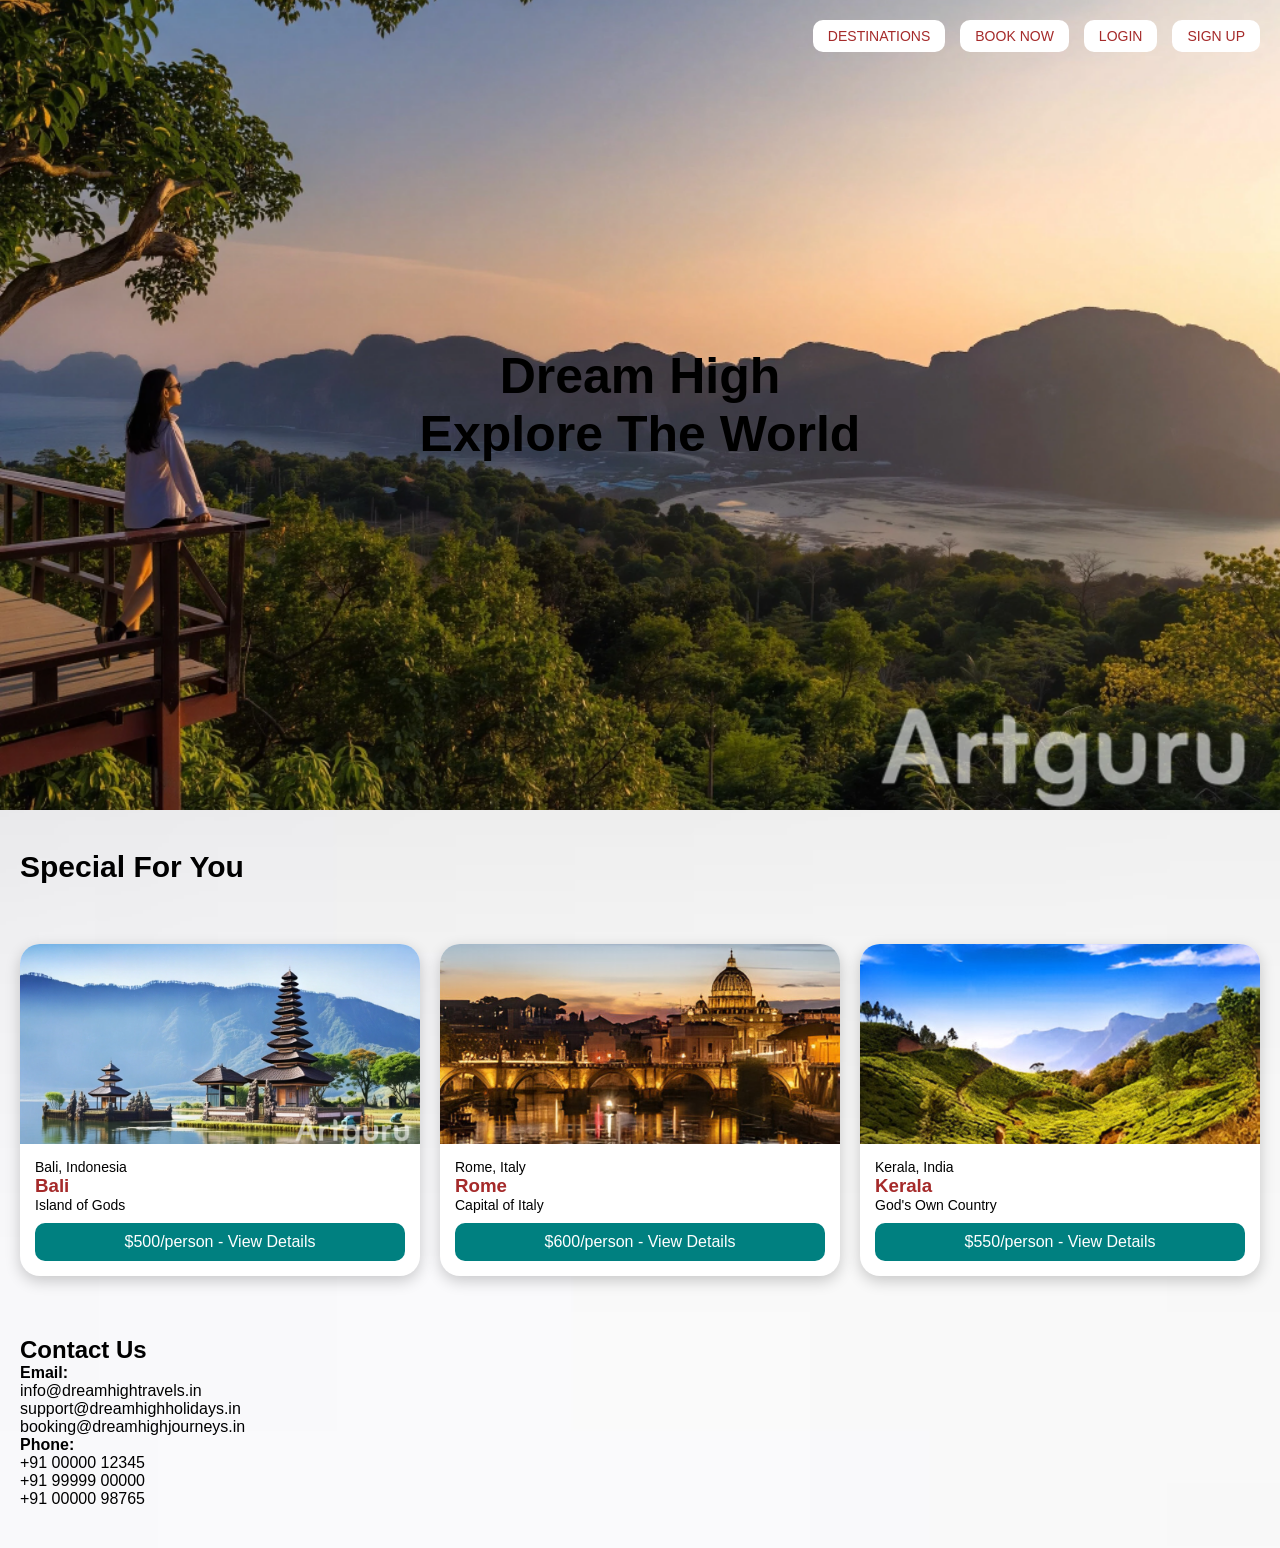
<file: index.html>
<!DOCTYPE html>
<html>
<head>
<title>Vaishnavi Thakur</title>

<meta name="viewport" content="width=device-width, initial-scale=1.0">

<style>
*{
  margin:0;
  padding:0;
  box-sizing:border-box;
  font-family: Poppins, sans-serif;
}

body{
  background:url("images/port.jpg") no-repeat center/cover;
}
       
.box{
  background:url("images/travel.jpg") no-repeat center/cover;
  min-height:90vh;
  display:flex;
  flex-direction:column;
  justify-content:center;
  align-items:center;
  position:relative;
  text-align:center;
  padding:20px;
}

.button{
  position:absolute;
  top:20px;
  right:20px;
  display:flex;
  gap:15px;
  flex-wrap:wrap;
}

.button a{
  text-decoration:none;
  background:white;
  padding:8px 15px;
  border-radius:10px;
  font-size:14px;
  color:brown;
}

.design{
  font-size:50px;
  color:black;
}

.section-title{
  font-size:30px;
  font-weight:bold;
  margin:40px 20px;
}
       
.cards{
  display:grid;
  grid-template-columns: repeat(3,1fr);
  gap:20px;
  padding:20px;
}

.card{
  background:white;
  border-radius:20px;
  overflow:hidden;
  box-shadow:0 5px 15px rgba(0,0,0,0.2);
}

.card-img{
  height:200px;
  background-size:cover;
  background-position:center;
}

.card-content{
  padding:15px;
}

.card-content h3{
  color:brown;
}

.card-content p{
  font-size:14px;
}

.price-btn{
  margin-top:10px;
  background:teal;
  color:white;
  border:none;
  padding:10px;
  width:100%;
  border-radius:10px;
  font-size:16px;
  cursor:pointer;
}

.contact{
  padding:40px 20px;
}

@media(max-width:1024px){
  .cards{
    grid-template-columns: repeat(2,1fr);
  }
}

@media(max-width:768px){
  .design{
    font-size:32px;
  }

  .cards{
    grid-template-columns:1fr;
  }

  .button{
    justify-content:center;
    right:0;
    left:0;
  }
}
</style>
</head>

<body>

<div class="box">
  <div class="button">
    <a href="destinations.html">DESTINATIONS</a>
    <a href="book.html">BOOK NOW</a>
    <a href="login1.html">LOGIN</a>
    <a href="sign.html">SIGN UP</a>
  </div>

  <h1 class="design">Dream High<br>Explore The World</h1>
</div>

<h2 class="section-title">Special For You</h2>

<div class="cards">

  <div class="card">
    <div class="card-img" style="background-image:url('images/bali.jpg')"></div>
    <div class="card-content">
      <p>Bali, Indonesia</p>
      <h3>Bali</h3>
      <p>Island of Gods</p>
      <button class="price-btn">$500/person - View Details</button>
    </div>
  </div>

  <div class="card">
    <div class="card-img" style="background-image:url('images/rome.jpg')"></div>
    <div class="card-content">
      <p>Rome, Italy</p>
      <h3>Rome</h3>
      <p>Capital of Italy</p>
      <button class="price-btn">$600/person - View Details</button>
    </div>
  </div>

  <div class="card">
    <div class="card-img" style="background-image:url('images/kerala.jpg')"></div>
    <div class="card-content">
      <p>Kerala, India</p>
      <h3>Kerala</h3>
      <p>God's Own Country</p>
      <button class="price-btn">$550/person - View Details</button>
    </div>
  </div>

</div>

<!-- CONTACT -->
<div class="contact">
  <h2>Contact Us</h2>

  <p><b>Email:</b></p>
  <p>
    info@dreamhightravels.in<br>
    support@dreamhighholidays.in<br>
    booking@dreamhighjourneys.in
  </p>

  <p><b>Phone:</b></p>
  <p>
    +91 00000 12345<br>
    +91 99999 00000<br>
    +91 00000 98765
  </p>
</div>

</body>
</html>
</file>
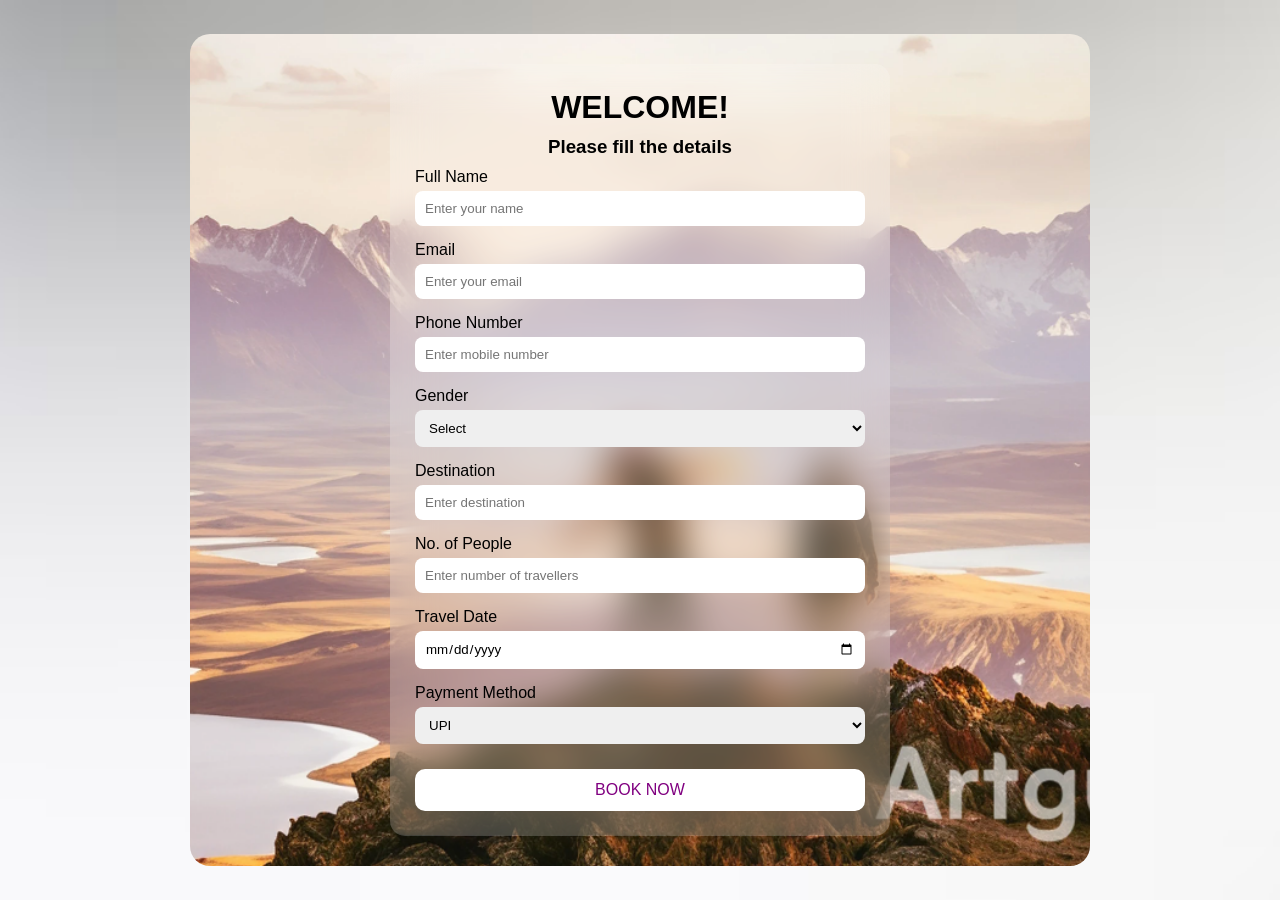
<file: book.html>
<!DOCTYPE html>
<html>
<head>
<title>Booking</title>

<meta name="viewport" content="width=device-width, initial-scale=1.0">

<style>
*{
  margin:0;
  padding:0;
  box-sizing:border-box;
  font-family:Poppins, sans-serif;
}

body{
  background:url("images/port.jpg") no-repeat center/cover;
  min-height:100vh;
  display:flex;
  justify-content:center;
  align-items:center;
  padding:20px;
}

.box{
  width:100%;
  max-width:900px;
  background:url("images/book.jpg") no-repeat center/cover;
  border-radius:20px;
  padding:30px 20px;
  display:flex;
  justify-content:center;
}

.head{
  width:100%;
  max-width:500px;
  backdrop-filter:blur(20px);
  background:rgba(255,255,255,0.2);
  border-radius:15px;
  padding:25px;
}

h1, h3{
  text-align:center;
  margin-bottom:10px;
}

.row{
  display:flex;
  flex-direction:column;
  margin-bottom:15px;
}

label{
  margin-bottom:5px;
  font-weight:500;
}

input, select{
  width:100%;
  padding:10px;
  border-radius:8px;
  border:none;
  outline:none;
}

button{
  width:100%;
  padding:12px;
  border:none;
  border-radius:10px;
  font-size:16px;
  background:white;
  color:purple;
  cursor:pointer;
  margin-top:10px;
}

button:hover{
  background:purple;
  color:white;
}

@media(min-width:768px){
  .row-inline{
    display:flex;
    gap:10px;
  }

  .row-inline > div{
    flex:1;
  }
}
</style>

<script>
function booking(){
    const FullName = document.forms["book"]["bname"].value.trim();
    const Email = document.forms["book"]["bemail"].value.trim();
    const Phoneno = document.forms["book"]["bnum"].value.trim();
    const People = document.forms["book"]["btravellers"].value.trim();
    const TravelDate = document.forms["book"]["btravel"].value.trim();
    const Destination = document.forms["book"]["bdestination"].value.trim();
    const Gender = document.forms["book"]["bgender"].value;

    if(!FullName || !Email || !Phoneno || !People || !TravelDate || !Destination || !Gender){
        alert("Enter all the fields");
        return false;
    }

    if(isNaN(Phoneno)){
        alert("Enter mobile number in numbers only");
        return false;
    }

    if(Phoneno.length !== 10){
        alert("Enter 10 digit mobile number");
        return false;
    }

    alert("🎉 Booking successful! Enjoy your trip.");
    window.location.href = "index.html";
    return true;
}
</script>

</head>

<body>

<div class="box">
  <div class="head">

    <h1>WELCOME!</h1>
    <h3>Please fill the details</h3>

    <form name="book" onsubmit="return booking()">

      <div class="row">
        <label>Full Name</label>
        <input type="text" name="bname" placeholder="Enter your name">
      </div>

      <div class="row">
        <label>Email</label>
        <input type="email" name="bemail" placeholder="Enter your email">
      </div>

      <div class="row">
        <label>Phone Number</label>
        <input type="text" name="bnum" placeholder="Enter mobile number">
      </div>

      <div class="row">
        <label>Gender</label>
        <select name="bgender">
          <option value="">Select</option>
          <option>Male</option>
          <option>Female</option>
          <option>Others</option>
        </select>
      </div>

      <div class="row">
        <label>Destination</label>
        <input type="text" name="bdestination" placeholder="Enter destination">
      </div>

      <div class="row">
        <label>No. of People</label>
        <input type="number" name="btravellers" placeholder="Enter number of travellers">
      </div>

      <div class="row">
        <label>Travel Date</label>
        <input type="date" name="btravel">
      </div>

      <div class="row">
        <label>Payment Method</label>
        <select>
          <option>UPI</option>
          <option>Debit Card</option>
          <option>Credit Card</option>
          <option>Net Banking</option>
        </select>
      </div>

      <button type="submit">BOOK NOW</button>

    </form>

  </div>
</div>

</body>
</html>
</file>
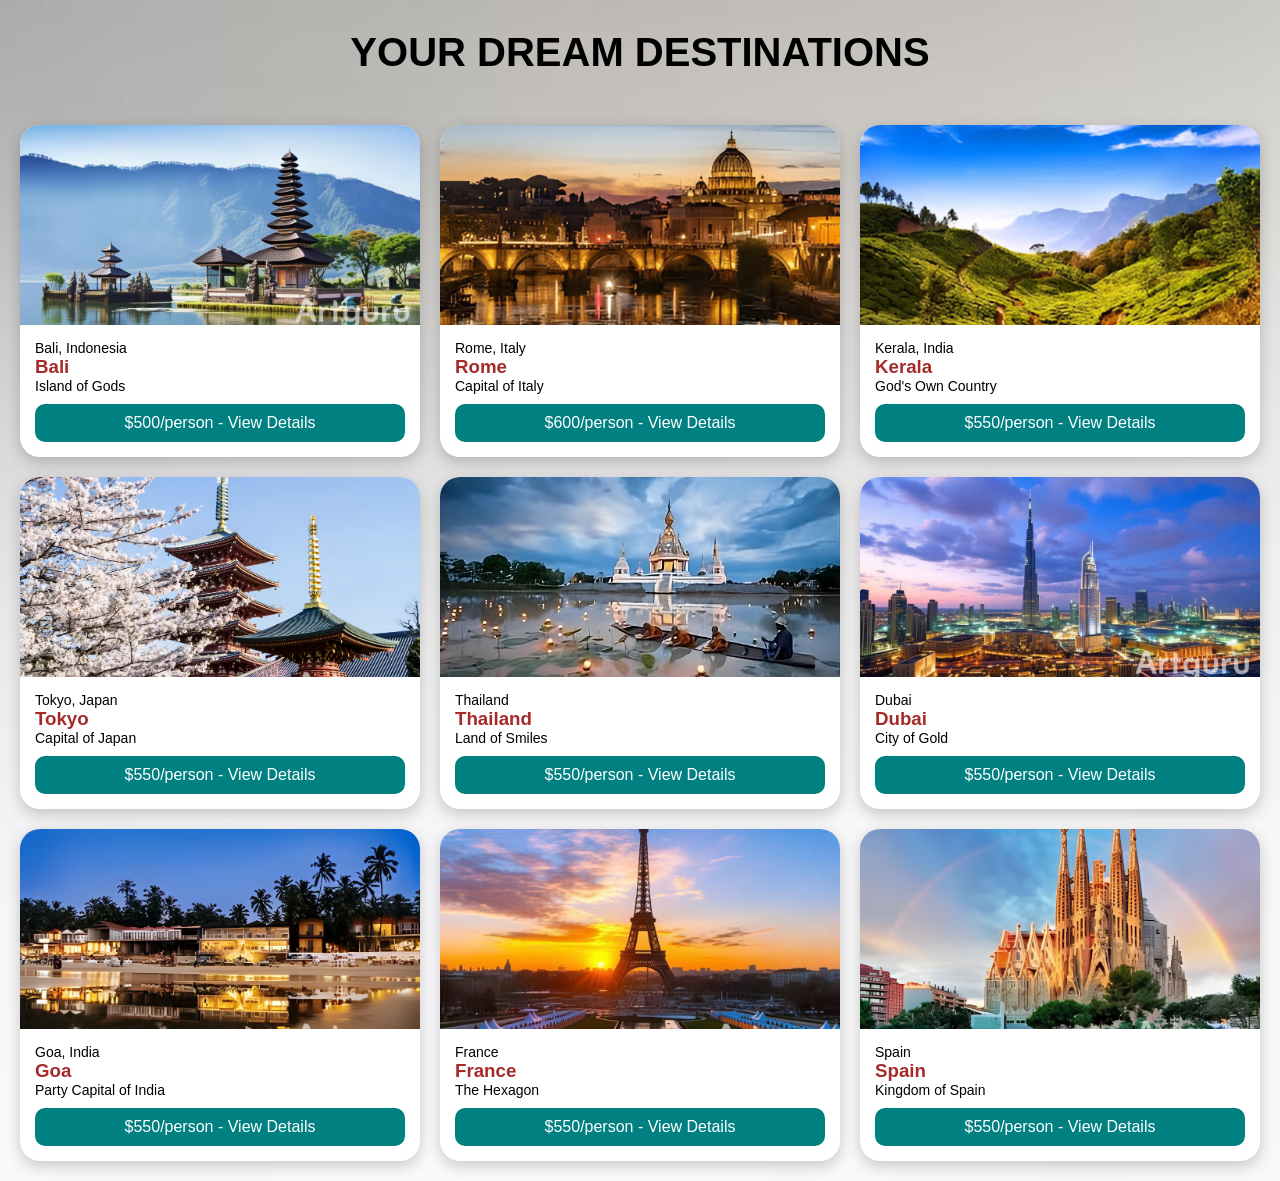
<file: destinations.html>
<!DOCTYPE html>
<html>
<head>
<title>Destinations</title>

<meta name="viewport" content="width=device-width, initial-scale=1.0">

<style>
*{
  margin:0;
  padding:0;
  box-sizing:border-box;
  font-family:Poppins, sans-serif;
}

body{
  background:url("images/port.jpg") no-repeat center/cover;
}

h1{
  text-align:center;
  font-size:40px;
  margin:30px 10px;
}

.container{
  display:grid;
  grid-template-columns: repeat(3,1fr);
  gap:20px;
  padding:20px;
}

.card{
  background:white;
  border-radius:20px;
  overflow:hidden;
  box-shadow:0 5px 15px rgba(0,0,0,0.2);
}

.card-img{
  height:200px;
  background-size:cover;
  background-position:center;
}

.card-content{
  padding:15px;
}

.card-content h3{
  color:brown;
}

.card-content p{
  font-size:14px;
}

.btn{
  margin-top:10px;
  background:teal;
  color:white;
  border:none;
  padding:10px;
  width:100%;
  border-radius:10px;
  font-size:16px;
  cursor:pointer;
}

.card:hover{
  transform:scale(1.05);
  transition:0.3s;
}

@media(max-width:1024px){
  .container{
    grid-template-columns:repeat(2,1fr);
  }
}

@media(max-width:768px){
  .container{
    grid-template-columns:1fr;
  }

  h1{
    font-size:28px;
  }
}
</style>

</head>

<body>

<h1>YOUR DREAM DESTINATIONS</h1>

<div class="container">

  <div class="card">
    <div class="card-img" style="background-image:url('images/bali.jpg')"></div>
    <div class="card-content">
      <p>Bali, Indonesia</p>
      <h3>Bali</h3>
      <p>Island of Gods</p>
      <button class="btn">$500/person - View Details</button>
    </div>
  </div>

  <div class="card">
    <div class="card-img" style="background-image:url('images/rome.jpg')"></div>
    <div class="card-content">
      <p>Rome, Italy</p>
      <h3>Rome</h3>
      <p>Capital of Italy</p>
      <button class="btn">$600/person - View Details</button>
    </div>
  </div>

  <div class="card">
    <div class="card-img" style="background-image:url('images/kerala.jpg')"></div>
    <div class="card-content">
      <p>Kerala, India</p>
      <h3>Kerala</h3>
      <p>God's Own Country</p>
      <button class="btn">$550/person - View Details</button>
    </div>
  </div>

  <div class="card">
    <div class="card-img" style="background-image:url('images/tokyo.jpg')"></div>
    <div class="card-content">
      <p>Tokyo, Japan</p>
      <h3>Tokyo</h3>
      <p>Capital of Japan</p>
      <button class="btn">$550/person - View Details</button>
    </div>
  </div>

  <div class="card">
    <div class="card-img" style="background-image:url('images/thailand.jpg')"></div>
    <div class="card-content">
      <p>Thailand</p>
      <h3>Thailand</h3>
      <p>Land of Smiles</p>
      <button class="btn">$550/person - View Details</button>
    </div>
  </div>

  <div class="card">
    <div class="card-img" style="background-image:url('images/dubai.jpg')"></div>
    <div class="card-content">
      <p>Dubai</p>
      <h3>Dubai</h3>
      <p>City of Gold</p>
      <button class="btn">$550/person - View Details</button>
    </div>
  </div>

  <div class="card">
    <div class="card-img" style="background-image:url('images/goa.jpg')"></div>
    <div class="card-content">
      <p>Goa, India</p>
      <h3>Goa</h3>
      <p>Party Capital of India</p>
      <button class="btn">$550/person - View Details</button>
    </div>
  </div>

  <div class="card">
    <div class="card-img" style="background-image:url('images/france.jpg')"></div>
    <div class="card-content">
      <p>France</p>
      <h3>France</h3>
      <p>The Hexagon</p>
      <button class="btn">$550/person - View Details</button>
    </div>
  </div>

  <div class="card">
    <div class="card-img" style="background-image:url('images/spain.jpg')"></div>
    <div class="card-content">
      <p>Spain</p>
      <h3>Spain</h3>
      <p>Kingdom of Spain</p>
      <button class="btn">$550/person - View Details</button>
    </div>
  </div>

</div>

</body>
</html>
</file>
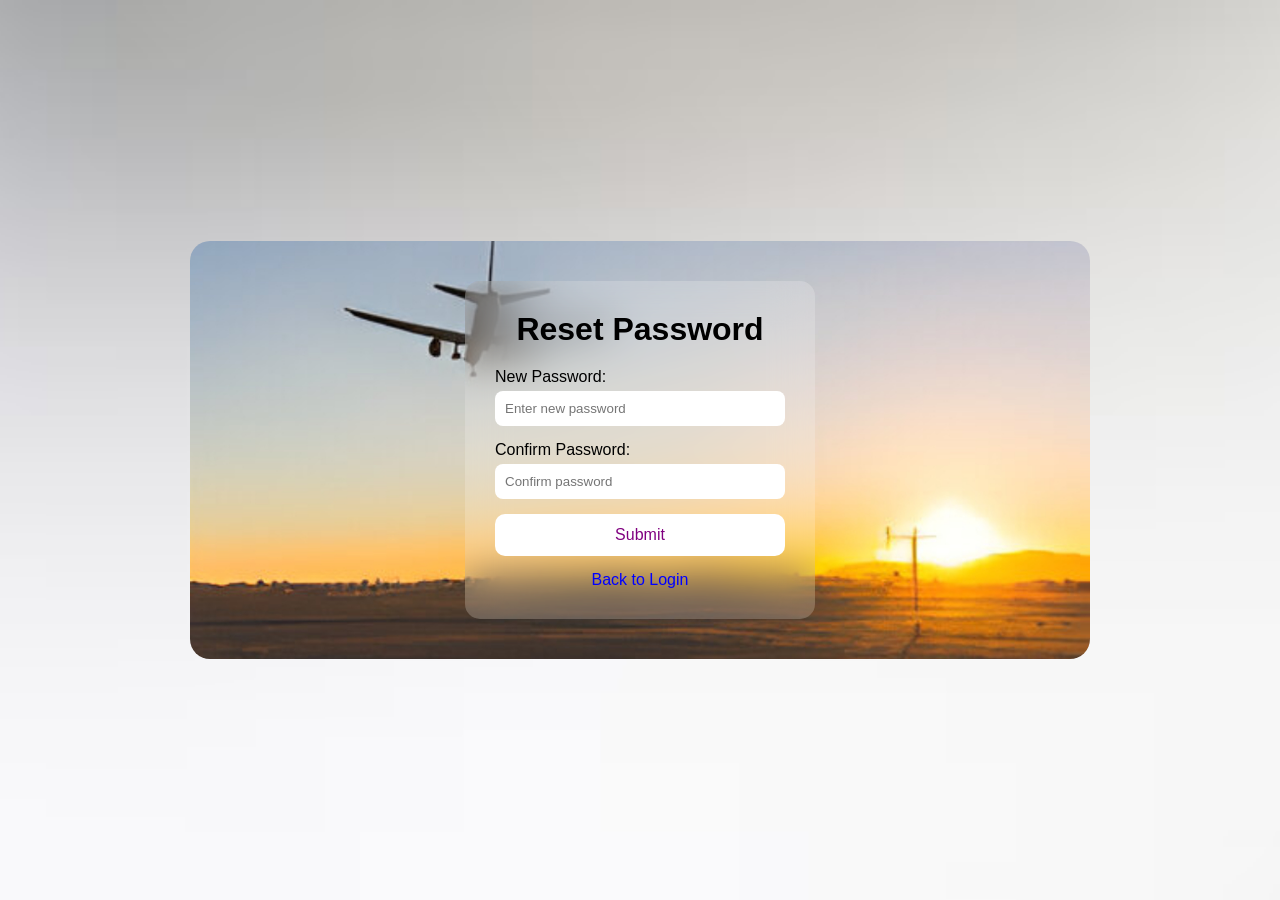
<file: forgot.html>
<!DOCTYPE html>
<html>
<head>
<title>Reset Password</title>

<meta name="viewport" content="width=device-width, initial-scale=1.0">

<style>
*{
  margin:0;
  padding:0;
  box-sizing:border-box;
  font-family:Poppins, sans-serif;
}

body{
  background:url("images/port.jpg") no-repeat center/cover;
  height:100vh;
  display:flex;
  justify-content:center;
  align-items:center;
}

.box{
  width:90%;
  max-width:900px;
  background:url("images/pass.jpg") no-repeat center/cover;
  border-radius:20px;
  padding:40px 20px;
  display:flex;
  justify-content:center;
  align-items:center;
}

.box1{
  width:100%;
  max-width:350px;
  padding:30px;
  border-radius:15px;
  backdrop-filter:blur(20px);
  background:rgba(255,255,255,0.2);
}

h1{
  text-align:center;
  margin-bottom:20px;
}

input{
  width:100%;
  padding:10px;
  margin-top:5px;
  margin-bottom:15px;
  border-radius:8px;
  border:none;
  outline:none;
}

button{
  width:100%;
  padding:12px;
  border:none;
  border-radius:10px;
  font-size:16px;
  background:white;
  color:purple;
  cursor:pointer;
}

button:hover{
  background:purple;
  color:white;
}

a{
  display:block;
  text-align:center;
  margin-top:15px;
  color:blue;
  text-decoration:none;
}

@media(max-width:600px){
  .box{
    padding:20px;
  }
}
</style>

<script>
function passw(){
    const npass = document.forms["pass"]["npass"].value.trim();
    const cpass = document.forms["pass"]["cpass"].value.trim();

    if(!npass || !cpass){
        alert("Enter all the fields");
        return false;
    }

    if(npass.length < 6){
        alert("Password must be at least 6 characters");
        return false;
    }

    if(npass !== cpass){
        alert("Passwords do not match");
        return false;
    }

    alert("Password changed successfully!");
    window.location.href = "login1.html";
    return true;
}
</script>

</head>

<body>

<div class="box">
  <div class="box1">

    <h1>Reset Password</h1>

    <form name="pass" onsubmit="return passw()">

      New Password:
      <input type="password" name="npass" placeholder="Enter new password">

      Confirm Password:
      <input type="password" name="cpass" placeholder="Confirm password">

      <button type="submit">Submit</button>

      <a href="login1.html">Back to Login</a>

    </form>

  </div>
</div>

</body>
</html>
</file>
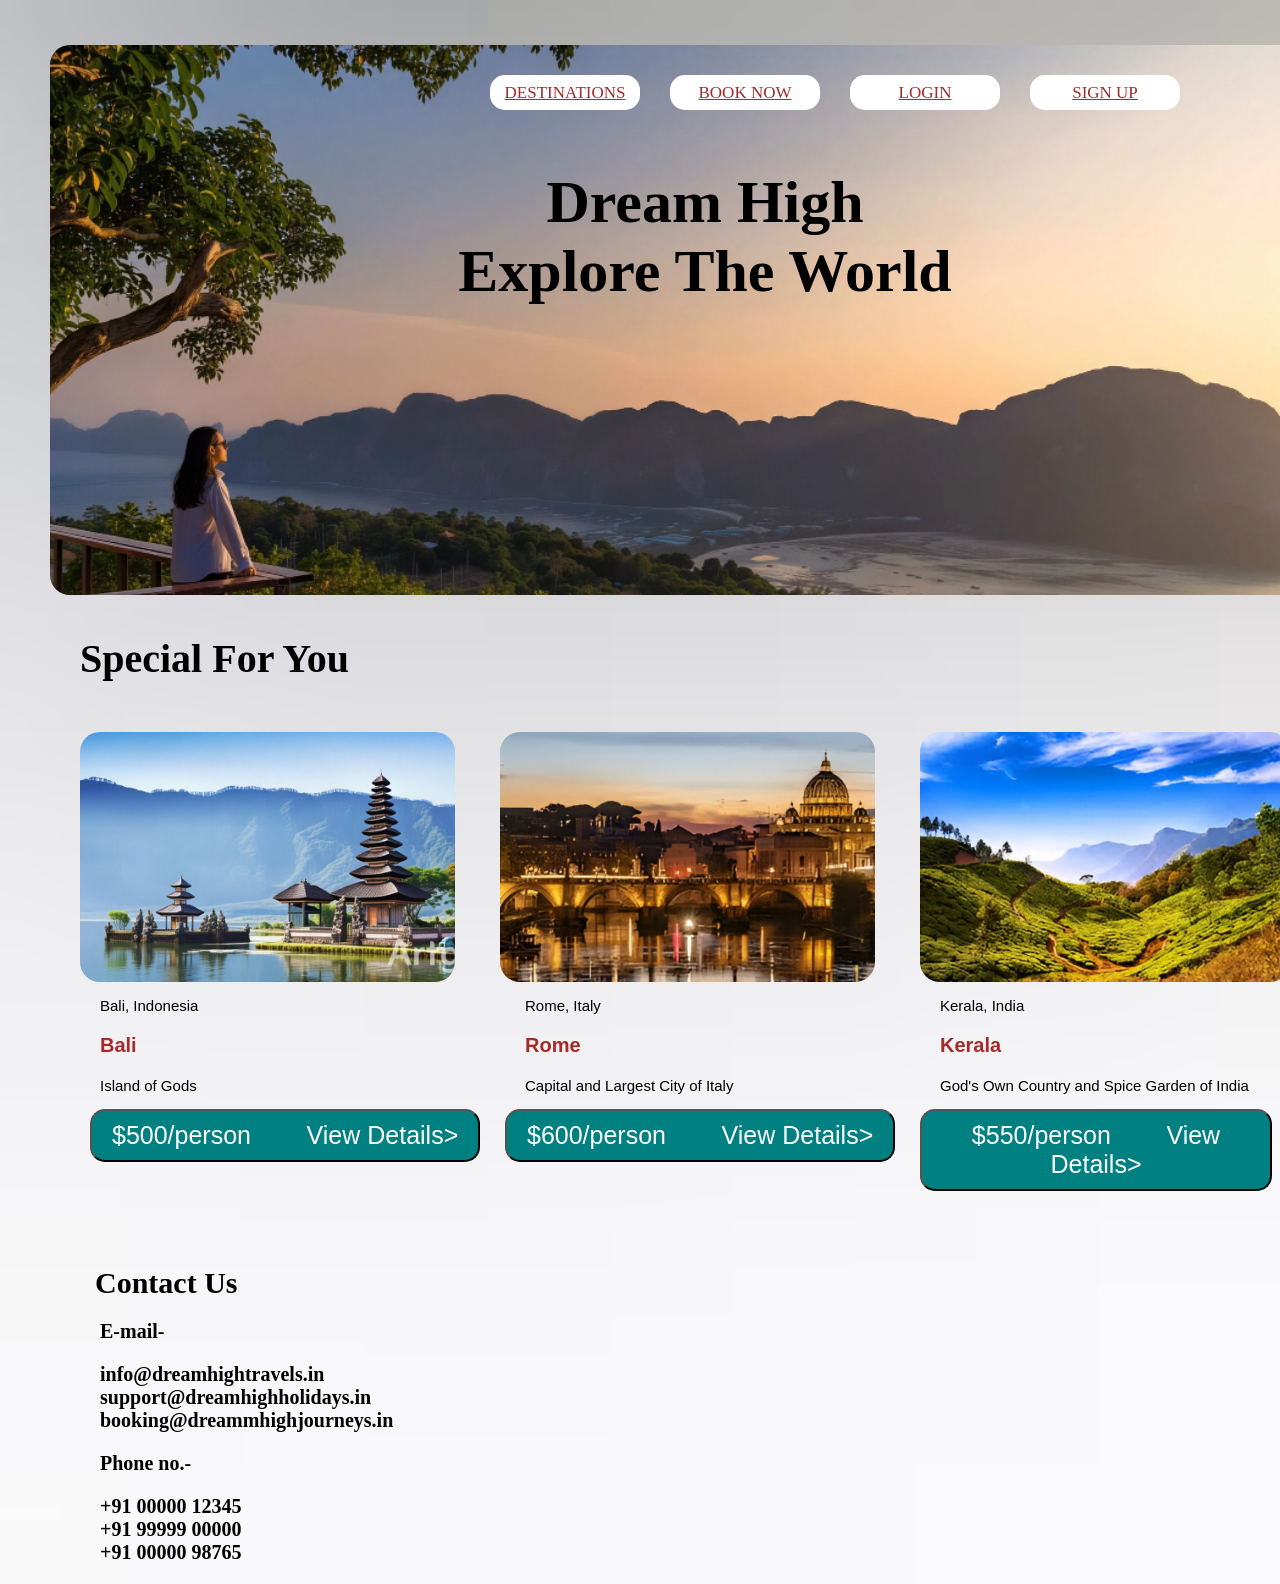
<file: home.html>
<html>
<head>
<title>VAISHNAVI THAKUR
       202501100200349
       CSE-E
</title>
<style>
body{
background-image:url("port.jpg");
background-size:cover;
background-repeat:no-repeat;
margin-top:45px;
margin-left:50px;
}
.box{
border:0px white;
border-radius:20px;
background-image:url("travel.jpg");
background-size:cover;
background-repeat:no-repeat;
width:1250px;
height:550px;
display:flex;
justify-content:center;
align-items:center;
}
a:link{color:brown}
.design{
font-family:poppins;
font-size:60px;
text-align:center;
margin-left:60px;
margin-top:-125px;
}
.button{
display:flex;
gap:30px;
position:absolute;
top:75px;
right:100px;
font-size:17px;
}
.button a{
border:0px white;
border-radius:15px;
width:150px;
height:35px;
background:white;
display:flex;
justify-content:center;
align-items:center;
}
.box1{
background-image:url("bali.jpg");
background-size:cover;
background-repeat:no-repeat;
margin-top:50px;
width:375px;
height:250px;
border:0px white;
border-radius:20px;
margin-left:30px;
}
.box2{
background-image:url("rome.jpg");
background-size:cover;
background-repeat:no-repeat;
margin-top:-430px;
width:375px;
height:250px;
border:0px white;
border-radius:20px;
margin-left:450px;
}
.box3{
background-image:url("kerala.jpg");
background-size:cover;
background-repeat:no-repeat;
margin-top:-430px;
width:370px;
height:250px;
border:0px white;
border-radius:20px;
margin-left:870px;
}
</style>
</head>
<body>
<div class="box">
    <div class="button">
        <a href="destinations.html">DESTINATIONS</a>
        <a href="book.html">BOOK NOW</a>
        <a href="login1.html">LOGIN</a>
        <a href="sign.html">SIGN UP</a>
    </div>
    <h1 class="design">Dream High<br>Explore The World</h1>
</div>
<p style="font-family:poppins; font-size:40px; margin-left:30px; font-weight:bold">Special For You</p>
<div class="box1">
</div>
<p style="font-family:arial; font-size:15px; margin-left:50px; color:black">Bali, Indonesia</p>
<p style="font-family:arial; font-size:20px; margin-left:50px; font-weight:bold; color:brown">Bali</p>
<p style="font-family:arial; font-size:15px; margin-left:50px; color:black">Island of Gods</p>
<button type="button" style="margin-left:40px; border-radius:15px; font-size:25px; padding: 10px 20px; color:white; background-color:teal;">$500/person&nbsp;&nbsp;&nbsp;&nbsp;&nbsp;&nbsp;&nbsp;&nbsp;View Details></button>
<div class="box2">
</div>
<p style="font-family:arial; font-size:15px; margin-left:475px; color:black">Rome, Italy</p>
<p style="font-family:arial; font-size:20px; margin-left:475px; font-weight:bold; color:brown">Rome</p>
<p style="font-family:arial; font-size:15px; margin-left:475px; color:black">Capital and Largest City of Italy</p>
<button type="button" style="margin-left:455px; border-radius:15px; font-size:25px; padding: 10px 20px; color:white; background-color:teal;">$600/person&nbsp;&nbsp;&nbsp;&nbsp;&nbsp;&nbsp;&nbsp;&nbsp;View Details></button>
<div class="box3">
</div>
<p style="font-family:arial; font-size:15px; margin-left:890px; color:black">Kerala, India</p>
<p style="font-family:arial; font-size:20px; margin-left:890px; font-weight:bold; color:brown">Kerala</p>
<p style="font-family:arial; font-size:15px; margin-left:890px; color:black">God's Own Country and Spice Garden of India</p>
<button type="button" style="margin-left:870px; border-radius:15px; font-size:25px; padding: 10px 20px; color:white; background-color:teal; ">$550/person&nbsp;&nbsp;&nbsp;&nbsp;&nbsp;&nbsp;&nbsp;&nbsp;View Details></button>
<h1 style="font-family:poppins; margin-left:45px; font-size:30px; margin-top:75px">Contact Us</h1>
<p style="font-family:poppins; font-weight:bold; margin-left:50px; font-size:20px">E-mail-</p>
<p style="font-weight:bold; margin-left:50px; font-size:20px">info@dreamhightravels.in<br>support@dreamhighholidays.in<br>booking@dreammhighjourneys.in<br></p>
<p style="font-family:poppins; font-weight:bold; margin-left:50px; font-size:20px">Phone no.-</p>
<p style="font-weight:bold; margin-left:50px; font-size:20px">+91 00000 12345<br>+91 99999 00000<br>+91 00000 98765<br></p>
</body>
</html>
</file>
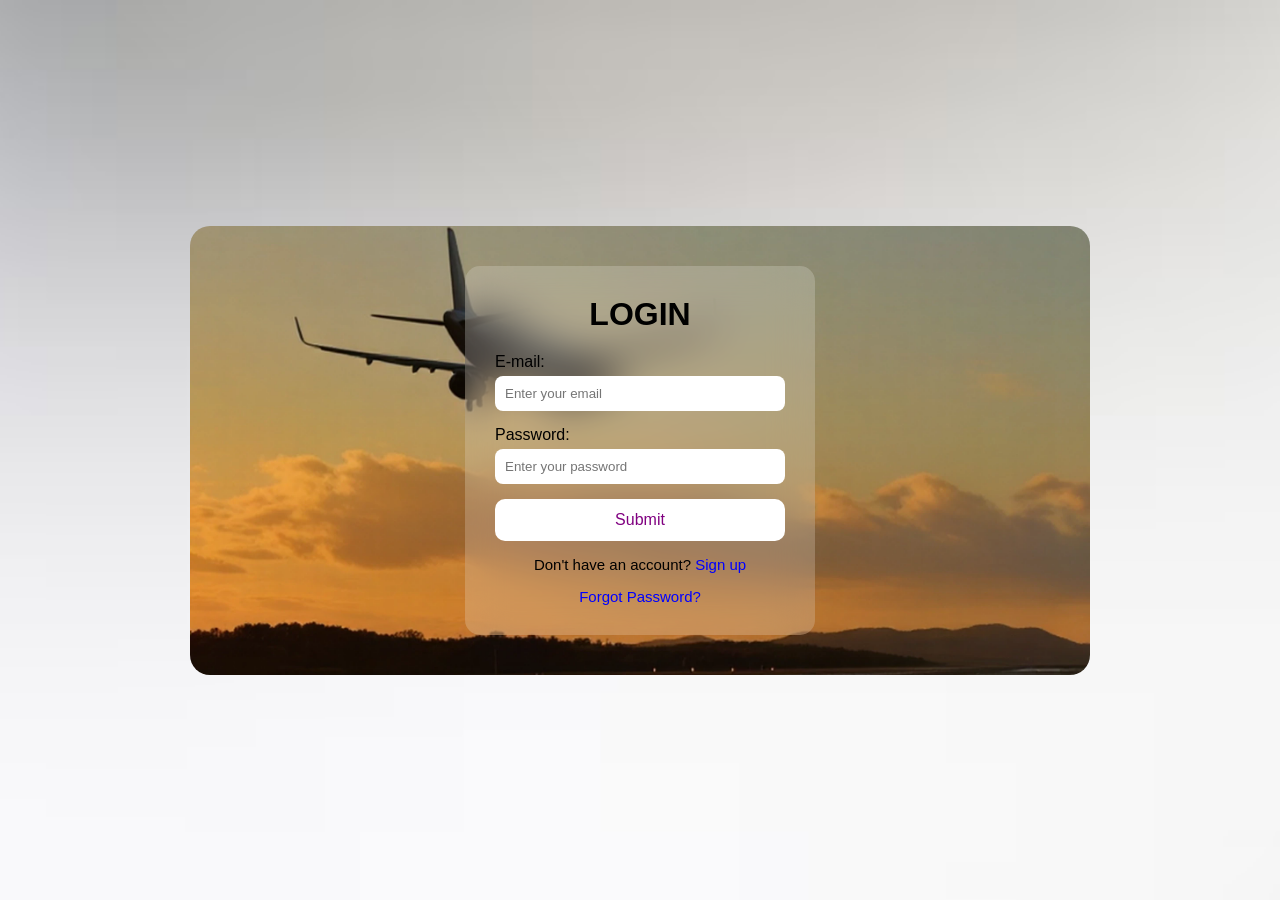
<file: login1.html>
<!DOCTYPE html>
<html>
<head>
<title>Login</title>

<meta name="viewport" content="width=device-width, initial-scale=1.0">

<style>
*{
  margin:0;
  padding:0;
  box-sizing:border-box;
  font-family:Poppins, sans-serif;
}

body{
  background:url("images/port.jpg") no-repeat center/cover;
  height:100vh;
  display:flex;
  justify-content:center;
  align-items:center;
}

.box{
  width:90%;
  max-width:900px;
  background:url("images/log.jpg") no-repeat center/cover;
  border-radius:20px;
  padding:40px 20px;
  display:flex;
  justify-content:center;
  align-items:center;
}

.box1{
  width:100%;
  max-width:350px;
  padding:30px;
  border-radius:15px;
  backdrop-filter:blur(20px);
  background:rgba(255,255,255,0.2);
}

h1{
  text-align:center;
  margin-bottom:20px;
}

input{
  width:100%;
  padding:10px;
  margin-top:5px;
  margin-bottom:15px;
  border-radius:8px;
  border:none;
  outline:none;
}

button{
  width:100%;
  padding:12px;
  border:none;
  border-radius:10px;
  font-size:16px;
  background:white;
  color:purple;
  cursor:pointer;
}

button:hover{
  background:purple;
  color:white;
}

p{
  text-align:center;
  margin-top:15px;
  font-size:15px;
}

a{
  color:blue;
  text-decoration:none;
}

@media(max-width:600px){
  .box{
    padding:20px;
  }
}
</style>

<script>
function log(){
    const email = document.forms["login"]["email"].value.trim();
    const pass = document.forms["login"]["pass"].value.trim();

    if(!email || !pass){
        alert("Enter all the fields");
        return false;
    }

    alert("Login successful!");
    window.location.href = "index.html";
    return true;
}
</script>

</head>

<body>

<div class="box">
  <div class="box1">

    <h1>LOGIN</h1>

    <form name="login" onsubmit="return log()">

      E-mail:
      <input type="email" name="email" placeholder="Enter your email">

      Password:
      <input type="password" name="pass" placeholder="Enter your password">

      <button type="submit">Submit</button>

      <p>
        Don't have an account?
        <a href="sign.html">Sign up</a>
      </p>

      <p>
        <a href="forgot.html">Forgot Password?</a>
      </p>

    </form>

  </div>
</div>

</body>
</html>
</file>
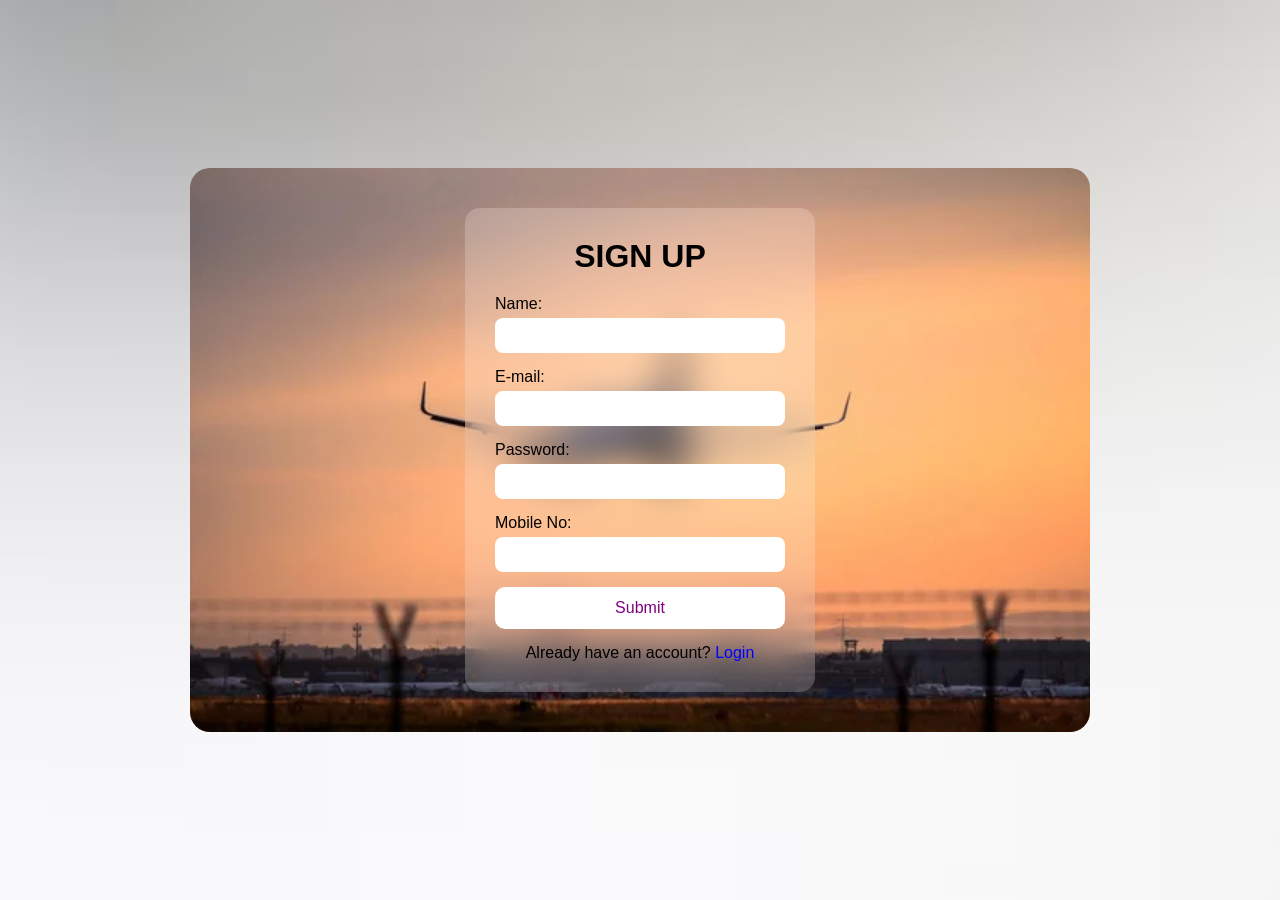
<file: sign.html>
<!DOCTYPE html>
<html>
<head>
<title>Sign Up</title>

<meta name="viewport" content="width=device-width, initial-scale=1.0">

<style>
*{
  margin:0;
  padding:0;
  box-sizing:border-box;
  font-family:Poppins, sans-serif;
}

body{
  background:url("images/port.jpg") no-repeat center/cover;
  height:100vh;
  display:flex;
  justify-content:center;
  align-items:center;
}
    
.box{
  width:90%;
  max-width:900px;
  background:url("images/sign.jpg") no-repeat center/cover;
  border-radius:20px;
  padding:40px 20px;
  display:flex;
  justify-content:center;
  align-items:center;
}

.box1{
  width:100%;
  max-width:350px;
  padding:30px;
  border-radius:15px;
  backdrop-filter:blur(20px);
  background:rgba(255,255,255,0.2);
}

h1{
  text-align:center;
  margin-bottom:20px;
}
input{
  width:100%;
  padding:10px;
  margin-top:5px;
  margin-bottom:15px;
  border-radius:8px;
  border:none;
  outline:none;
}

button{
  width:100%;
  padding:12px;
  border:none;
  border-radius:10px;
  font-size:16px;
  background:white;
  color:purple;
  cursor:pointer;
}

button:hover{
  background:purple;
  color:white;
}

p{
  text-align:center;
  margin-top:15px;
}

a{
  color:blue;
  text-decoration:none;
}

@media(max-width:600px){
  .box{
    padding:20px;
  }
}
</style>

<script>
function sign(){
    const name = document.forms["signup"]["name"].value.trim();
    const email = document.forms["signup"]["email"].value.trim();
    const pass = document.forms["signup"]["pass"].value.trim();
    const number = document.forms["signup"]["number"].value.trim();

    if(!name || !email || !pass || !number){
        alert("Enter all the fields");
        return false;
    }

    if(isNaN(number)){
        alert("Enter mobile number in numbers only");
        return false;
    }

    if(number.length !== 10){
        alert("Enter 10 digit mobile number");
        return false;
    }

    alert("Signup successful! You can login now.");
    window.location.href = "login1.html";
    return true;
}
</script>

</head>

<body>

<div class="box">
  <div class="box1">

    <h1>SIGN UP</h1>

    <form name="signup" onsubmit="return sign()">

      Name:
      <input type="text" name="name">

      E-mail:
      <input type="email" name="email">

      Password:
      <input type="password" name="pass">

      Mobile No:
      <input type="text" name="number">

      <button type="submit">Submit</button>

      <p>
        Already have an account?
        <a href="login1.html">Login</a>
      </p>

    </form>

  </div>
</div>

</body>
</html>
</file>
